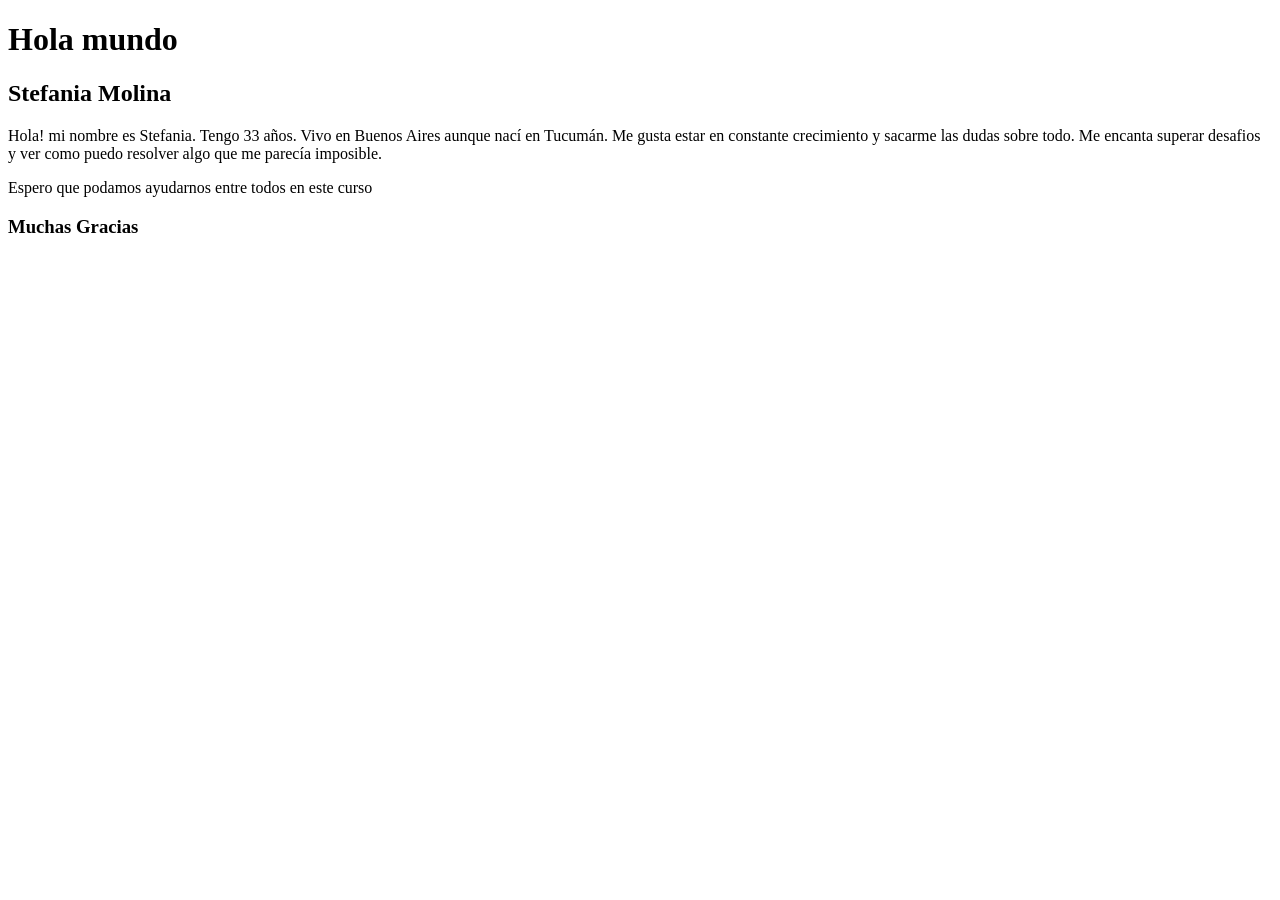
<file: modulo-1/clase-1/index.html>
<!DOCTYPE html>
<html lang="en">
<head>
    <meta charset="UTF-8">
    <meta name="viewport" content="width=device-width, initial-scale=1.0">
    <title>Document</title>
</head>
<body>
    <h1>Hola mundo</h1>
    <h2>Stefania Molina</h2>
    <p>Hola! mi nombre es Stefania. Tengo 33 años. Vivo en Buenos Aires aunque nací en Tucumán. Me gusta estar en constante crecimiento y sacarme las dudas sobre todo. Me  encanta superar desafios y ver como puedo resolver algo que me parecía imposible.
    </p>
    <p>Espero que podamos ayudarnos entre todos en este curso</p>
    <h3>Muchas Gracias</h2>
    
</body>
</html>
</file>
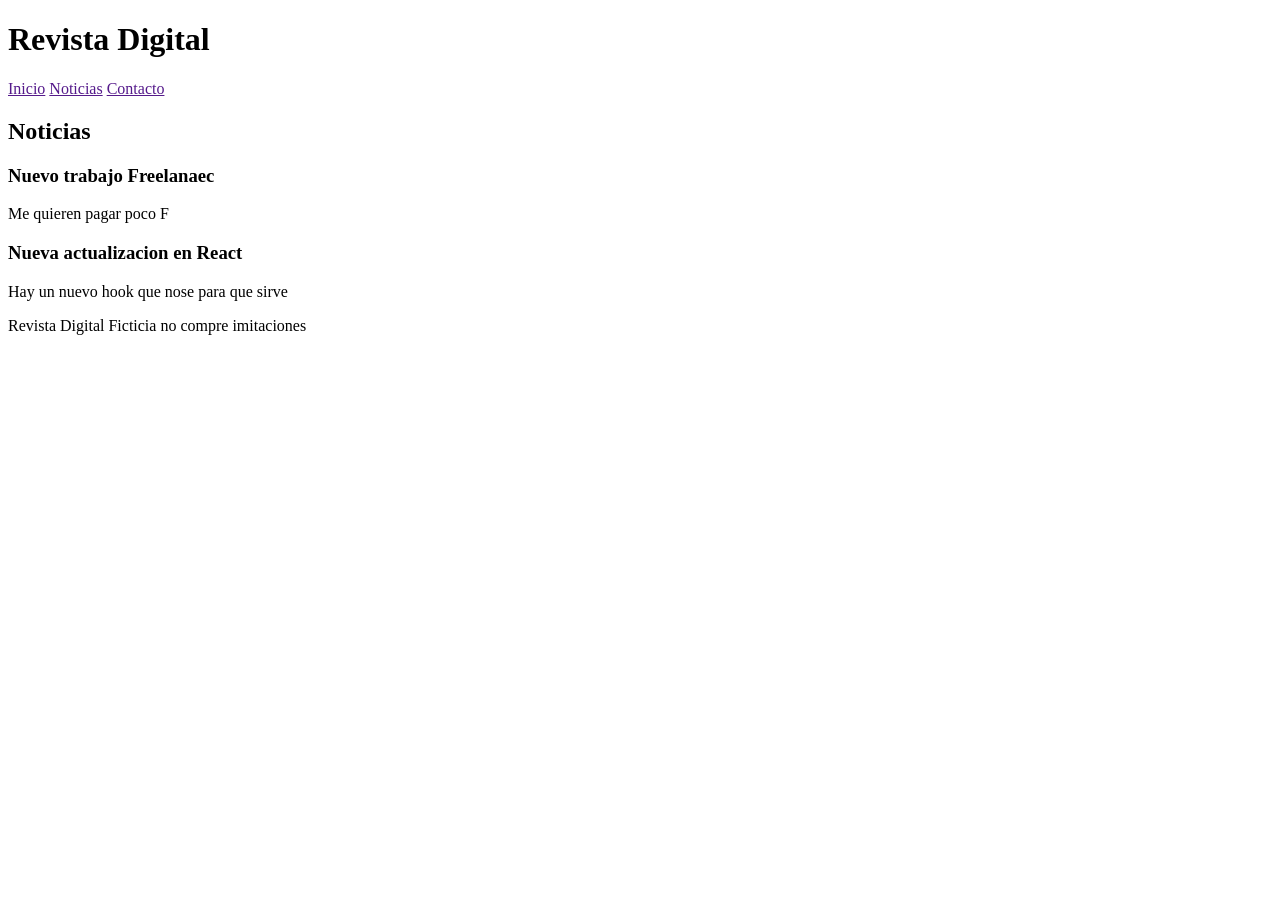
<file: modulo-1/clase-2/index.html>
<!DOCTYPE html>
<html lang="en">
<head>
    <meta charset="UTF-8">
    <meta name="viewport" content="width=device-width, initial-scale=1.0">
    <title>Document</title>
</head>
<body>
    <header>
        <h1>Revista Digital</h1>
    </header>
    <nav>
        <a href="">Inicio</a>
        <a href="">Noticias</a>
        <a href="">Contacto</a>
    </nav>
    <section>
        <h2>Noticias</h2>
        <article>
            <h3>Nuevo trabajo Freelanaec</h3>
            <p>Me quieren pagar poco F</p>
        </article>
        <article>
            <h3>Nueva actualizacion en React</h3>
            <p>Hay un nuevo hook que nose para que sirve</p>
        </article>
    </section>
    <footer>
        <p>Revista Digital Ficticia no compre imitaciones</p>
    </footer>
</body>
</html>
</file>
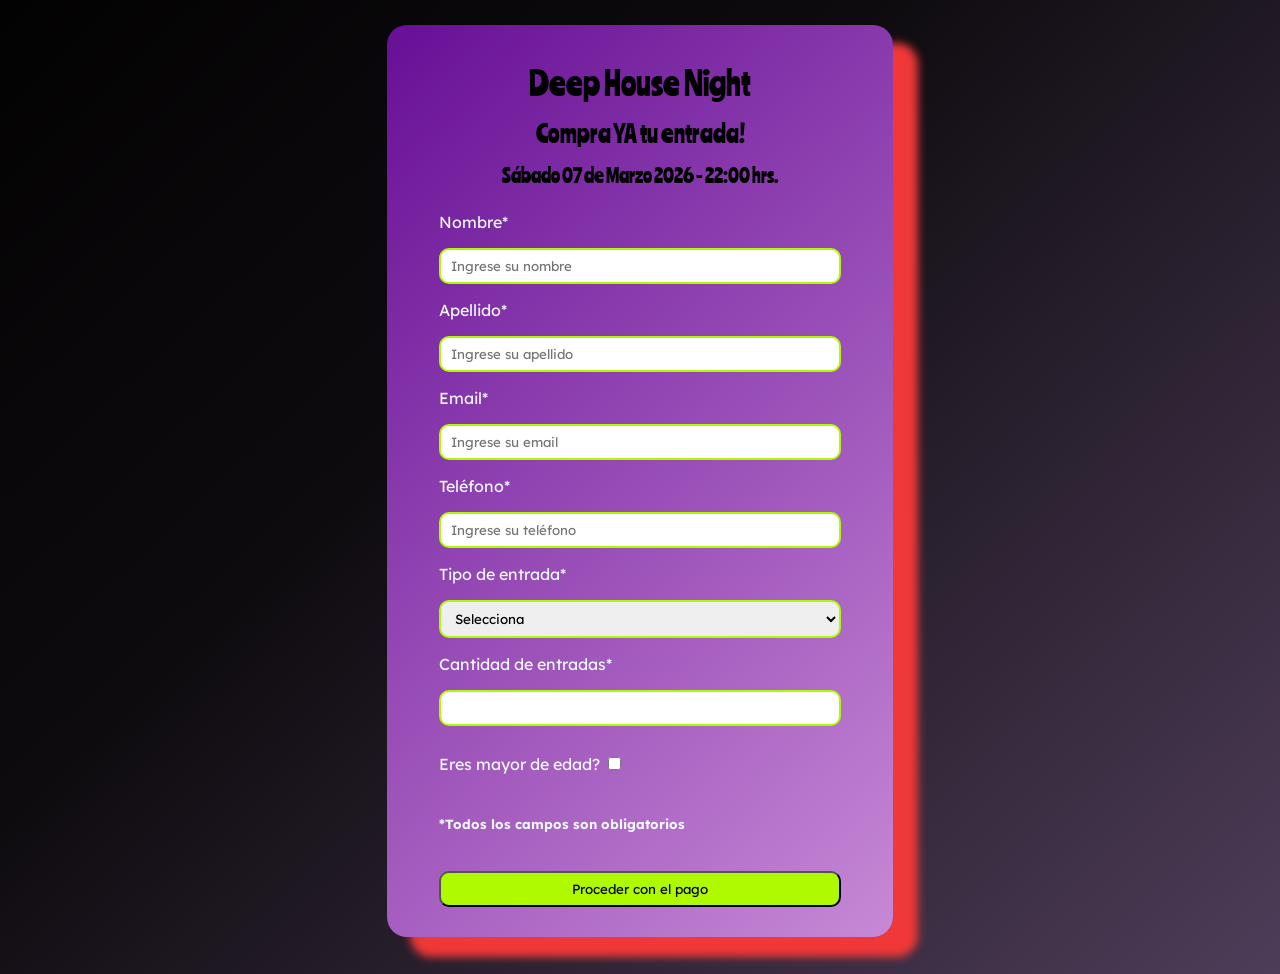
<file: modulo-1/clase-3/index.html>
<!DOCTYPE html>
<html lang="en">
<head>
    <meta charset="UTF-8">
    <meta name="viewport" content="width=device-width, initial-scale=1.0">
    <link rel="stylesheet" href="styles.css">
    <link rel="preconnect" href="https://fonts.googleapis.com">
    <link rel="preconnect" href="https://fonts.gstatic.com" crossorigin>
    <link href="https://fonts.googleapis.com/css2?family=Ranchers&display=swap" rel="stylesheet">
    <link href="https://fonts.googleapis.com/css2?family=Lexend:wght@100..900&display=swap" rel="stylesheet">
    <title>Deep House Night Sábado 07 de Marzo 2026</title>
</head>
<body>

<main>
    <h1>Deep House Night</h1>
    <h2>Compra YA tu entrada!</h2>
    <h3>Sábado 07 de Marzo 2026 - 22:00 hrs.</h3>
    <form>
        <label for="nombre">Nombre*</label> 
            <input type="text" minlength="3" name="nombre" id="nombre" placeholder="Ingrese su nombre" required> 
        <label for="apellido">Apellido*</label> 
            <input type="text" minlength="3" name="apellido" id="apellido" placeholder="Ingrese su apellido" required> 
        <label for="email">Email*</label> 
            <input type="email" minlength="3" name="email" id="email" placeholder="Ingrese su email" required>  
        <label for="telefono">Teléfono*</label> 
            <input type="tel" name="telefono" id="telefono" placeholder="Ingrese su teléfono" min="10"> 
        
        <label for="tipoEntrada">Tipo de entrada*</label>
        <select name="tipoEntrada" id="tipoEntrada" required>
            <option value="" disabled selected hidden>Selecciona</option>
            <option>General</option>
            <option>VIP</option>
            <option>Meet & Greet</option>
        </select> 
            
        <label for="cantidad" >Cantidad de entradas*</label>
            <input type="number" name="cantidad" required>

        <div id="mayorEdad">
            <label for="mayorEdad">Eres mayor de edad?</label>
            <input type="checkbox" id="mayorEdad" name="mayorEdad" value="true" required>               
        </div>
           
        <h5>*Todos los campos son obligatorios</h5>

        <button type="submit">Proceder con el pago</button>
    </form>
</main>

</body>
</html>
</file>
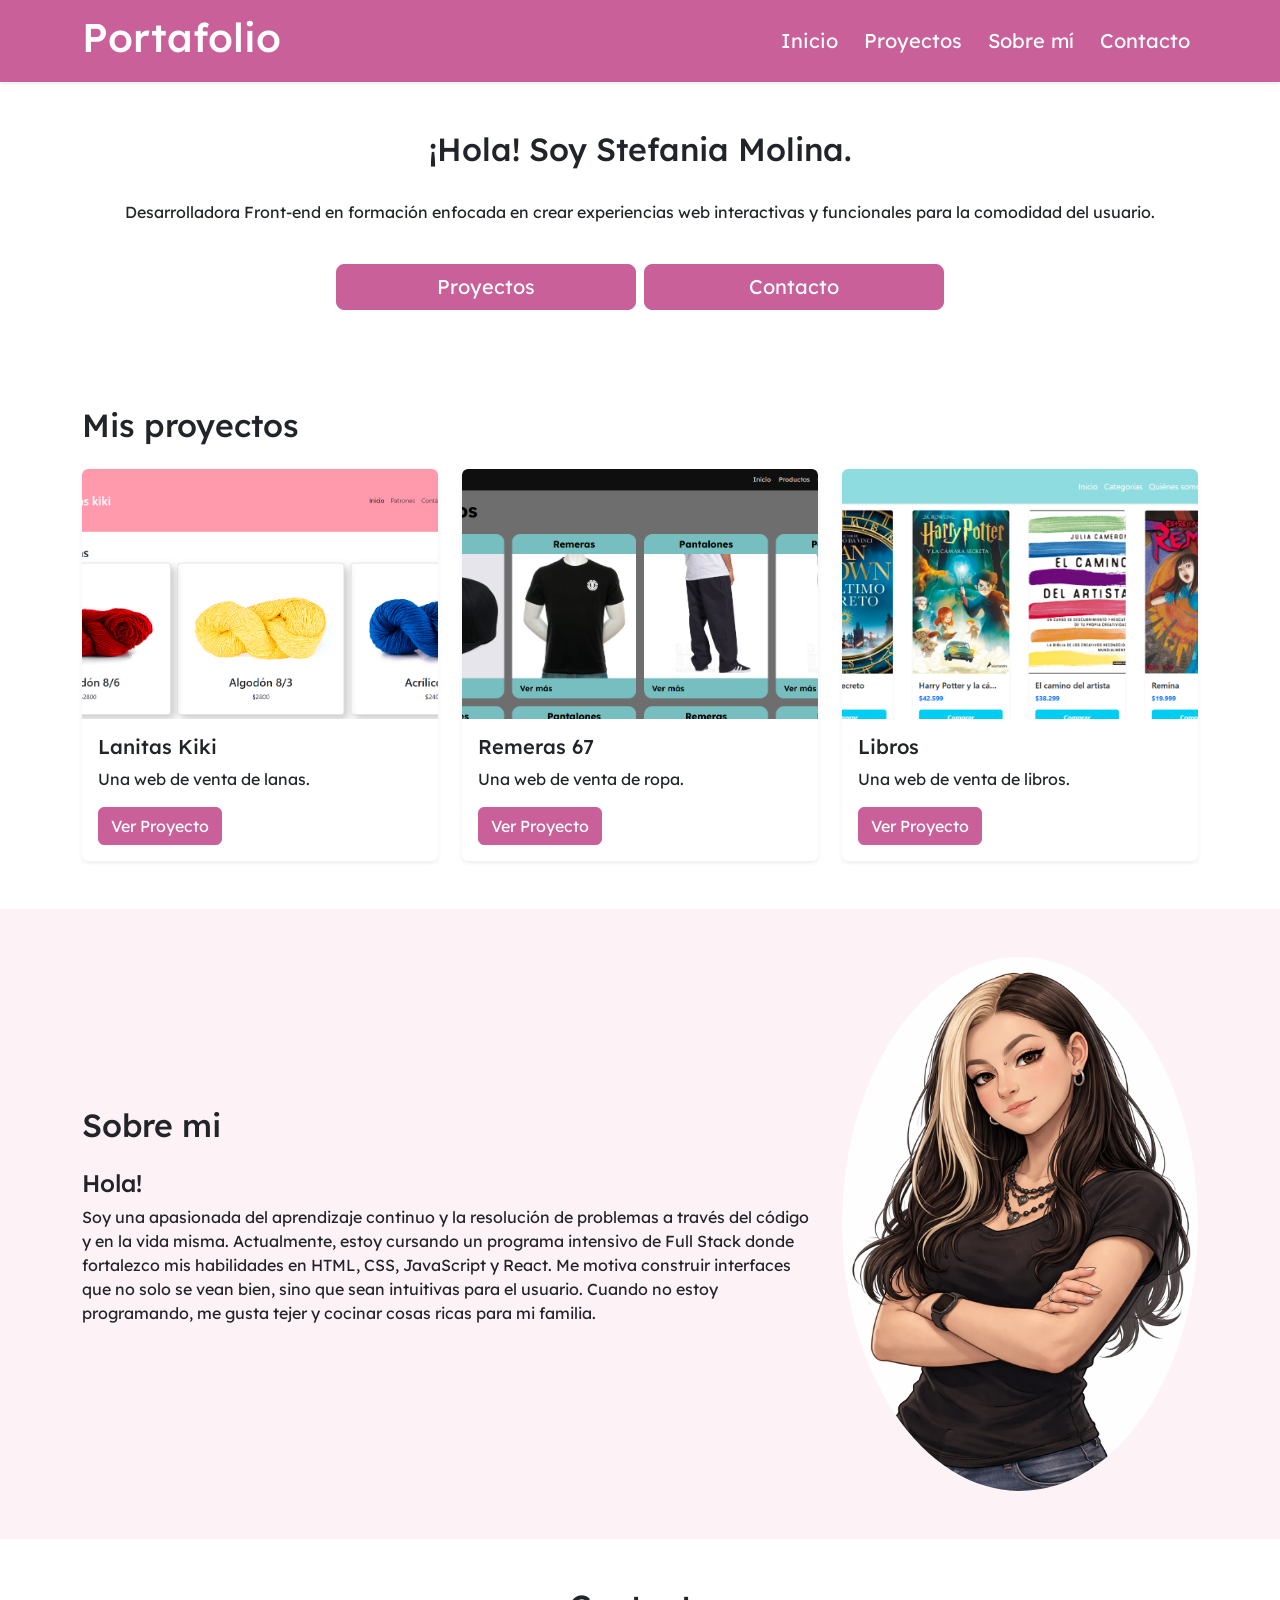
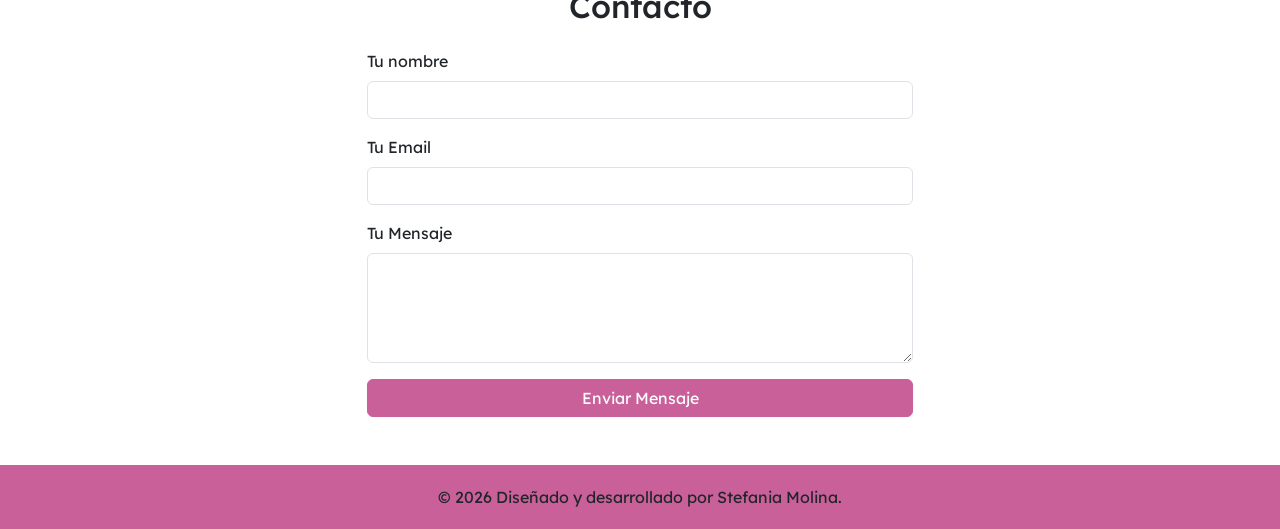
<file: modulo-1/clase-8y9/portfolio/scss/index.html>
<!DOCTYPE html>
<html lang="en">

<head>
    <meta charset="UTF-8">
    <meta name="viewport" content="width=device-width, initial-scale=1.0">
    <!-- font -->
    <link rel="preconnect" href="https://fonts.googleapis.com">
    <link rel="preconnect" href="https://fonts.gstatic.com" crossorigin>
    <link href="https://fonts.googleapis.com/css2?family=Lexend:wght@100..900&family=Open+Sans:ital,wght@0,300..800;1,300..800&display=swap" rel="stylesheet">
   
    <!-- Bootstrap -->
     <link href="https://cdn.jsdelivr.net/npm/bootstrap@5.3.3/dist/css/bootstrap.min.css" rel="stylesheet">
    <script src="https://cdn.jsdelivr.net/npm/bootstrap@5.3.3/dist/js/bootstrap.bundle.min.js"></script>
    <title>Portfolio Stefania Molina</title>
     <!-- css -->
    <link rel="stylesheet" href="/modulo-1/clase-8y9/portfolio/css/style.css">
</head>

<body>
    <nav class="navbar navbar-expand-lg nav-libreria shadow-sm px-3">
        <div class="container ">
            <a class="navbar-brand" href="#">
                <h1 class="text-white">Portafolio</h1>
            </a>
            <button class="navbar-toggler" type="button" data-bs-toggle="collapse" data-bs-target="#navbarNav">
                <span class="navbar-toggler-icon"></span>
            </button>
            <div class="collapse navbar-collapse" id="navbarNav">
                <ul class="navbar-nav ms-auto fs-5">
                    <li class="nav-item">
                        <a class="nav-link " href="#heroSection">Inicio</a>
                    </li>
                    <li class="nav-item">
                        <a class="nav-link " href="#proyectsSection">Proyectos</a>
                    </li>
                    <li class="nav-item">
                        <a class="nav-link " href="#aboutMeSection">Sobre mí</a>
                    </li>
                    <li class="nav-item">
                        <a class="nav-link " href="#contactSection">Contacto</a>
                    </li>
                </ul>
            </div>
        </div>
    </nav>
    <!-- Hero section -->
    <main>
        <section id="heroSection" class="py-5 text-center">
            <div class="container">
            <h2>¡Hola! Soy Stefania Molina.</h2>
            <p class="py-4">Desarrolladora Front-end en formación enfocada en crear experiencias web interactivas y funcionales para la comodidad del usuario.</p>
            <!-- Botones -->
            <div class="d-grid gap-2 d-md-flex justify-content-center "> 
                <a href="#proyectsSection" class="btn btn-primary btn-lg">Proyectos</a>
                <a href="#contactSection" class="btn btn-primary btn-lg">Contacto</a>
            </div>
           </div>
        </section>
<!-- Proyects Section -->
        <section id="proyectsSection" class="container my-5 text-center text-md-start">
            <h2 class="mb-4">Mis proyectos</h2>
            
            <div class="row g-4 justify-content-center justify-content-md-start"> 
                
                <div class="col-12 col-md-6 col-lg-4">
                    <div class="contenedor-tarjeta card h-100 shadow-sm border-0">
                        <div class="contenedor-img">
                            <img src="/modulo-1/clase-8y9/portfolio/img/LanitasScreen.png" class="card-img-top" alt="Lanitas Kiki">
                        </div>
                        
                        <div class="card-body">
                            <h5 class="card-title">Lanitas Kiki</h5>
                            <p class="card-text">Una web de venta de lanas.</p>
                            <a href="#" class="btn btn-primary">Ver Proyecto</a>
                        </div>
                    </div>
                </div>

                <div class="col-12 col-md-6 col-lg-4">
                    <div class="contenedor-tarjeta card h-100 shadow-sm border-0">
                        <div class="contenedor-img">
                            <img src="/modulo-1/clase-8y9/portfolio/img/RopaScreen.png" class="card-img-top" alt="Remeras 67">
                        </div>
                        
                        <div class="card-body">
                            <h5 class="card-title">Remeras 67</h5>
                            <p class="card-text">Una web de venta de ropa.</p>
                            <a href="#" class="btn btn-primary">Ver Proyecto</a>
                        </div>
                    </div>
                </div>

                <div class="col-12 col-md-6 col-lg-4">
                    <div class="contenedor-tarjeta card h-100 shadow-sm border-0">
                        <div class="contenedor-img">
                             <img src="/modulo-1/clase-8y9/portfolio/img/ReminaScreen.png" class="card-img-top" alt="Libros">
                        </div>
                       
                        <div class="card-body">
                            <h5 class="card-title">Libros</h5>
                            <p class="card-text">Una web de venta de libros.</p>
                            <a href="#" class="btn btn-primary">Ver Proyecto</a>
                        </div>
                    </div>
                </div>
            </div> 
        </section>
        <!-- Sobre mi -->
        <section id="aboutMeSection" class="py-5 bg-custom-light">
            <div class="container">
                
                <div class="row align-items-center">
                    <div class="col-12 col-md-8">
                        <h2 class="text-center text-md-start mb-4">Sobre mi</h3>
                        <h4>Hola!</h4>
                             <p>Soy una apasionada del aprendizaje continuo y la resolución de problemas a través del código y en la vida misma. Actualmente, estoy cursando un programa intensivo de Full Stack donde fortalezco mis habilidades en HTML, CSS, JavaScript y React. Me motiva construir interfaces que no solo se vean bien, sino que sean intuitivas para el usuario. Cuando no estoy programando, me gusta tejer y cocinar cosas ricas para mi familia.</p>
                    </div>
                
                
                    <div class="col-12 col-md-4 text-center">
                        <img src="/modulo-1/clase-8y9/portfolio/img/AsuPortafolio.png" class="img-fluid rounded-circle" alt="Stefanía Molina">
                    </div>
                </div> 
            </div>
        </section>
        <!-- Contacto -->
        <section id="contactSection" class="container my-5">
    <h2 class="text-center  mb-4">Contacto</h2>
    <div class="row justify-content-center" >
        <div class="col-12 col-md-6">
            <form>
                <div class="mb-3">
                    <label class="form-label">Tu nombre</label>
                    <input type="text" class="form-control">
                </div>
                <div class="mb-3">
                    <label class="form-label">Tu Email</label>
                    <input type="email" class="form-control">
                </div>
                <div class="mb-3">
                    <label class="form-label">Tu Mensaje</label>
                    <textarea class="form-control" rows="4"></textarea>
                </div>
                <button class="btn btn-primary w-100">Enviar Mensaje</button>
            </form>
        </div>
    </div>
</section>
    </main>
    <footer>
       <p>© 2026 Diseñado y desarrollado por Stefania Molina.</p>
        
    </footer>
</body>

</html>
</file>
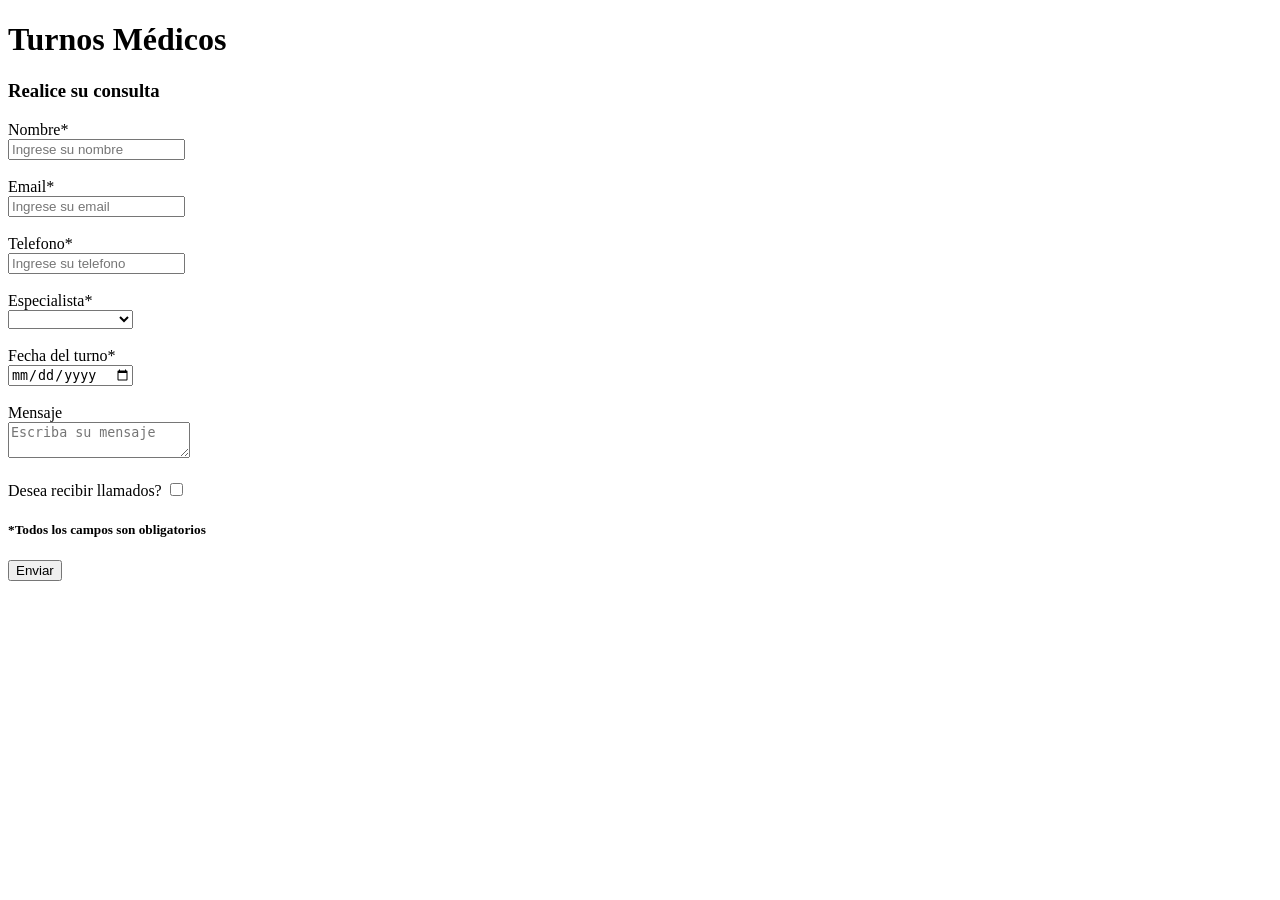
<file: modulo-1/clase-2/desafio-final.html>
<!DOCTYPE html>
<html lang="en">

<head>
    <meta charset="UTF-8">
    <meta name="viewport" content="width=device-width, initial-scale=1.0">
    <title>Turnos</title>
</head>

<body>
    <header>
        <h1>Turnos Médicos</h1>
    </header>
    <section>
        <article>
            <h3>Realice su consulta</h3>
        </article>
    
        <form>
            <label for="nombre">Nombre*</label> <br>
            <input type="text" minlength="3" name="nombre" id="nombre" placeholder="Ingrese su nombre" required> <br><br>

            <label for="email">Email*</label> <br>
            <input type="email" name="email" id="email" placeholder="Ingrese su email" required><br><br>

            <label for="telefono">Telefono*</label> <br>
            <input type="tel" name="telefono" id="telefono" placeholder="Ingrese su telefono"> <br><br>

            <label for="motivo">Especialista*</label><br>
            <select name="motivo" id="motivo" required>
                <option selected></option>
                <option>Clínico Médico</option>
                <option>Gastroenterólogo</option>
                <option>Neurólogo</option>
            </select> <br><br>

            <label for="date">Fecha del turno*</label> <br>
            <input type="date" name="date" id="date" required> <br><br>

            <label for="mensaje">Mensaje</label><br>
            <textarea name="mensaje" id="mensaje" maxlength="100" placeholder="Escriba su mensaje"></textarea><br><br>

            <label>Desea recibir llamados?</label>
            <input type="checkbox"><br>
            <h5>*Todos los campos son obligatorios</h5>
            <button type="submit">Enviar</button>
        </form>
    </section>
</body>

</html>
</file>
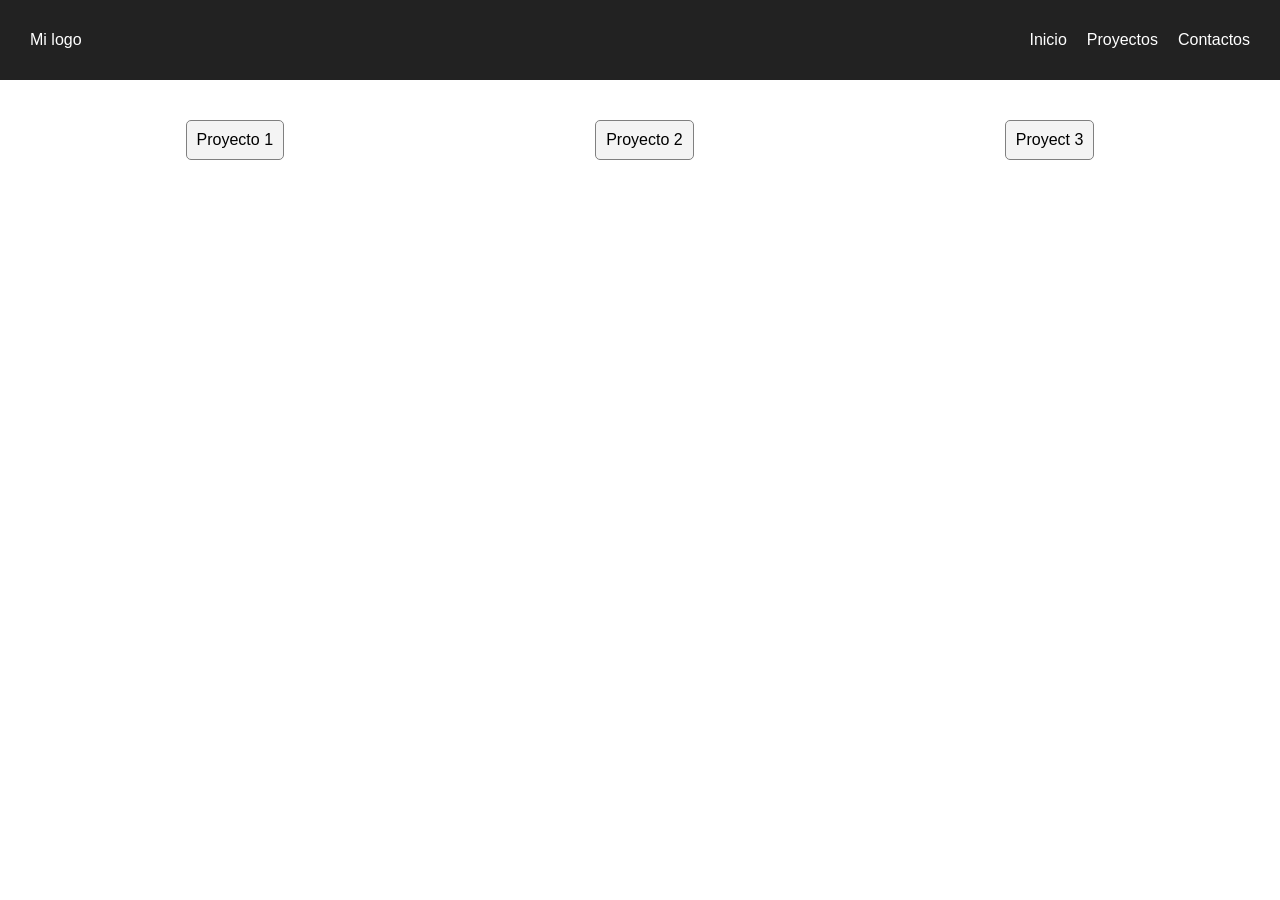
<file: modulo-1/clase-4/index-nav.html>
<!DOCTYPE html>
<html lang="en">

<head>
    <meta charset="UTF-8">
    <meta name="viewport" content="width=device-width, initial-scale=1.0">
    <title>Document</title>
    <link rel="stylesheet" href="style-nav.css">
</head>

<body>
    <nav class="navbar">
        <div class="logo">Mi logo</div>
        <ul class="menu">
            <li>Inicio</li>
            <li>Proyectos</li>
            <li>Contactos</li>
        </ul>
    </nav>
    <section class="cards">
        <div>Proyecto 1</div>
        <div>Proyecto 2</div>
        <div>Proyect 3</div>
    </section>
</body>

</html>
</file>
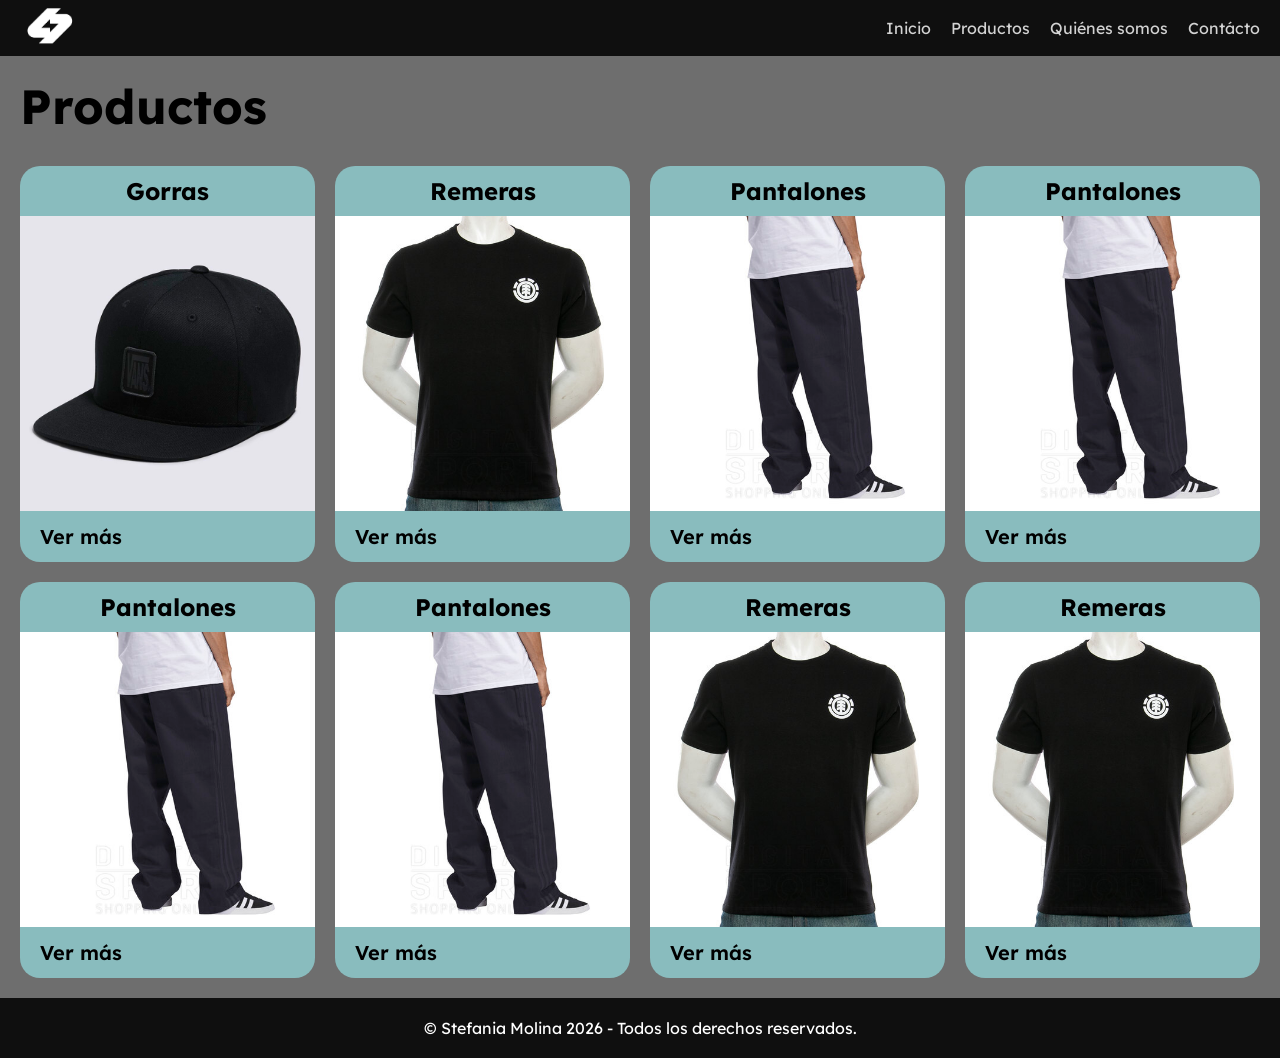
<file: modulo-1/clase-4/tareaIndex.html>
<!DOCTYPE html>
<html lang="en">
<head>
    <meta charset="UTF-8">
    <meta name="viewport" content="width=device-width, initial-scale=1.0">
    <link rel="preconnect" href="https://fonts.googleapis.com">
    <link rel="preconnect" href="https://fonts.gstatic.com" crossorigin>
    <link href="https://fonts.googleapis.com/css2?family=Lexend:wght@100..900&family=Open+Sans:ital,wght@0,300..800;1,300..800&display=swap" rel="stylesheet">
    <link rel="stylesheet" href="tareaStyle.css">
    <title>Tienda de ropa</title>
</head>
<body>
    <nav>
        <a class="logo" href="#">
            <img src="imágenes/logo1.png" alt="logo">
        </a>
        
        <ul class="menu">
            <li><a class="menu-link" href="#">Inicio</a></li>
            <li><a class="menu-link" href="#">Productos</a></li>
            <li><a class="menu-link" href="#">Quiénes somos</a></li>
            <li><a class="menu-link" href="#">Contácto</a></li>
        </ul>
    </nav>
    <div id="titulo">
        <h1>Productos</h1>
    </div>
    <section class="cards">
        <div class="card">
            <h2>Gorras</h2>
            <img src="imágenes/gorrita.jpg" alt="gorra">
            <a href="#" class="detalle">Ver más</a>
        </div>
        <div class="card">
            <h2>Remeras</h2>
            <img src="imágenes/Remerita.jpg" alt="remera">
            <a href="#" class="detalle">Ver más</a>
        </div>
        <div class="card">
            <h2>Pantalones</h2>
            <img src="imágenes/pantaloncito.jpg" alt="pantalon">
            <a href="#" class="detalle">Ver más</a>
        </div>
         <div class="card">
            <h2>Pantalones</h2>
            <img src="imágenes/pantaloncito.jpg" alt="pantalon">
            <a href="#" class="detalle">Ver más</a>
        </div>
         <div class="card">
            <h2>Pantalones</h2>
            <img src="imágenes/pantaloncito.jpg" alt="pantalon">
            <a href="#" class="detalle">Ver más</a>
        </div>
         <div class="card">
            <h2>Pantalones</h2>
            <img src="imágenes/pantaloncito.jpg" alt="pantalon">
            <a href="#" class="detalle">Ver más</a>
        </div>
        <div class="card">
            <h2>Remeras</h2>
            <img src="imágenes/Remerita.jpg" alt="remera">
            <a href="#" class="detalle">Ver más</a>
        </div>
        <div class="card">
            <h2>Remeras</h2>
            <img src="imágenes/Remerita.jpg" alt="remera">
            <a href="#" class="detalle">Ver más</a>
        </div>
    </section>
    <footer>
        <p>© Stefania Molina 2026 - Todos los derechos reservados.</p>
    </footer>
</body>
</html>
</file>
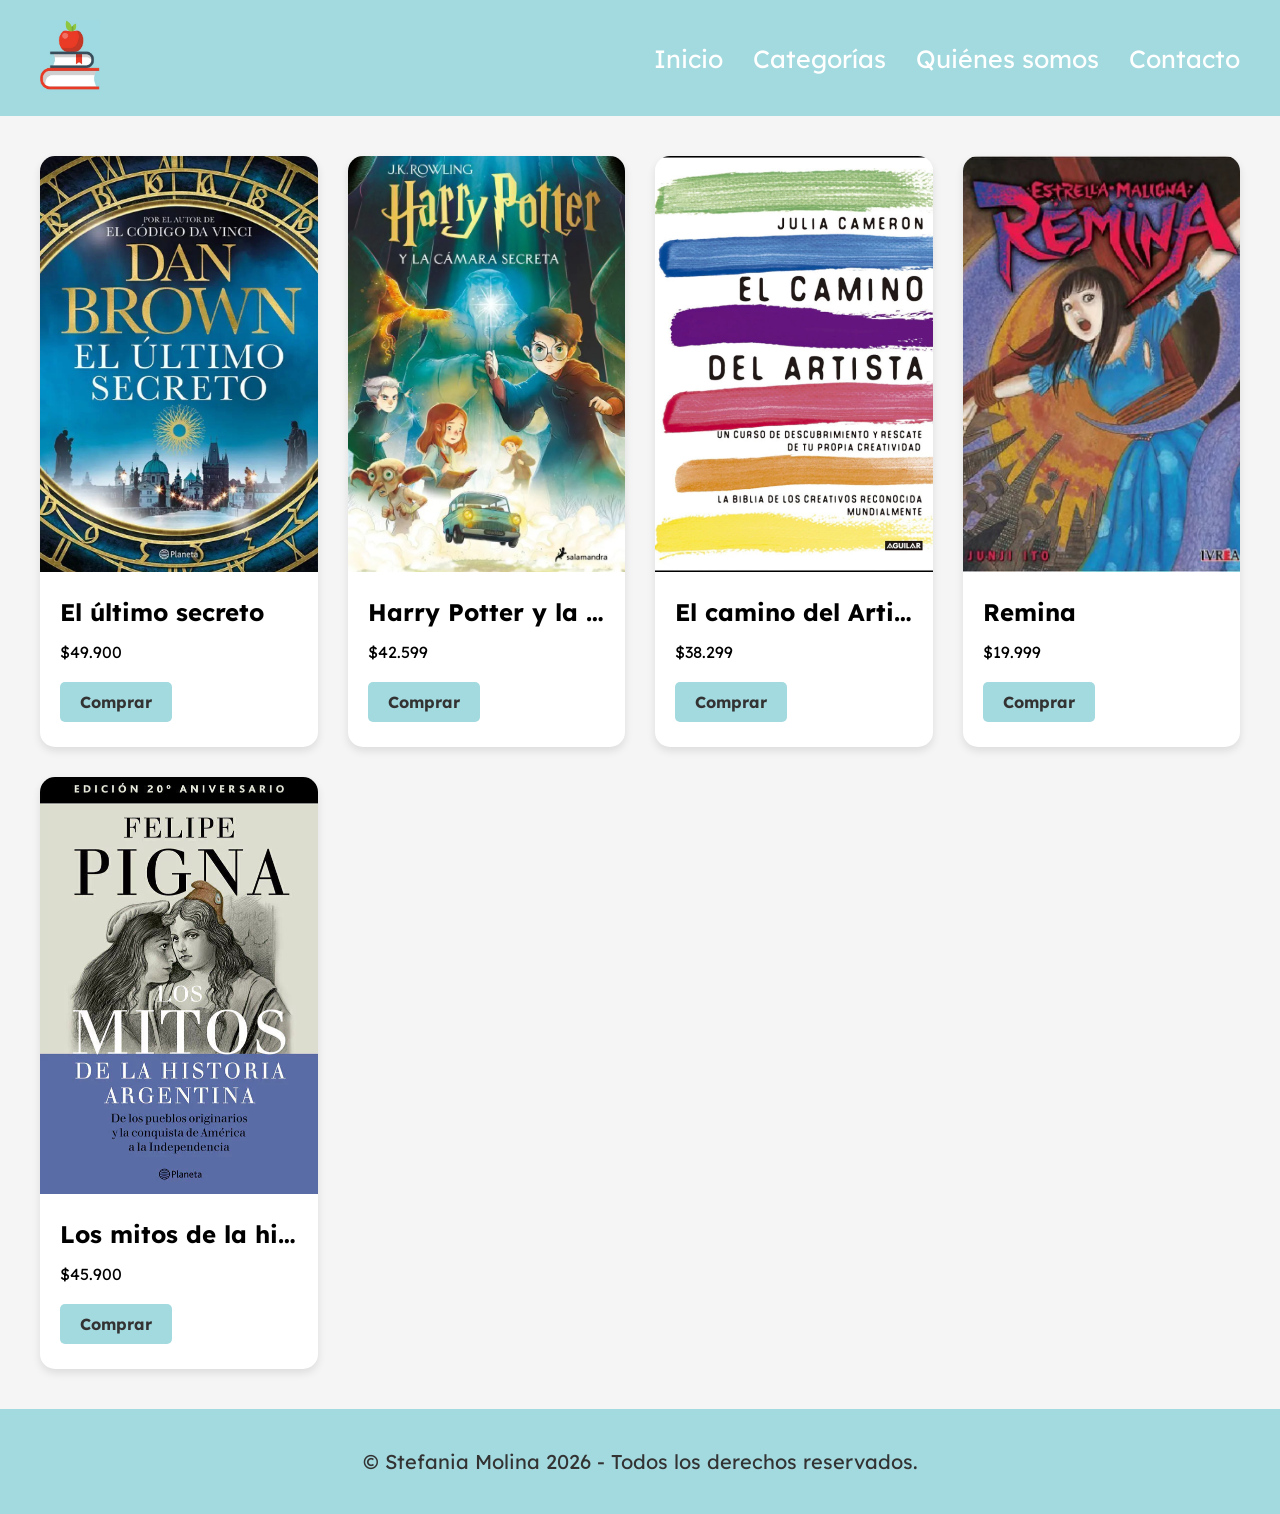
<file: modulo-1/clase-5/index-Movile-First.html>
<!DOCTYPE html>
<html lang="en">
<head>
    <meta charset="UTF-8">
    <meta name="viewport" content="width=device-width, initial-scale=1.0">
    <link rel="preconnect" href="https://fonts.googleapis.com">
    <link rel="preconnect" href="https://fonts.gstatic.com" crossorigin>
    <link href="https://fonts.googleapis.com/css2?family=Lexend:wght@100..900&family=Open+Sans:ital,wght@0,300..800;1,300..800&display=swap" rel="stylesheet">
    <link rel="stylesheet" href="styles-Movile-First.css">
    <title>Tienda de libros</title>
</head>
<body>
    <nav>
        <a class="logo" href="#">
            <img src="imágenes/logoLibros.jpg" alt="logo">
        </a>
        
        <ul class="menu">
            <li><a class="menu-link" href="#">Inicio</a></li>
            <li><a class="menu-link" href="#">Categorías</a></li>
            <li><a class="menu-link" href="#">Quiénes somos</a></li>
            <li><a class="menu-link" href="#">Contacto</a></li>
        </ul>
    </nav>
    <section class="cards">
        <div class="card">
            <div class="contenedor-imagen">
                <img src="imágenes/danBrown.webp" alt="Harry Potter">
            </div>
            
            <div class="detalle-card">
                <h2>El último secreto</h2>
                <p class="precio">$49.900</p>
                <a href="#" class="boton-comprar">Comprar</a>
            </div>         
        </div>

        <div class="card">
            <div class="contenedor-imagen">
                <img src="imágenes/HarryPotter1.webp" alt="Harry Potter"> 
            </div>
            
            <div class="detalle-card">
                <h2>Harry Potter y la cámara secreta</h2>
                <p class="precio">$42.599</p>
                <a href="#" class="boton-comprar">Comprar</a>
            </div>
        </div>

        <div class="card">
            <div class="contenedor-imagen">
                <img src="imágenes/CaminoDelArtista.webp" alt="El camino del artista"> 
            </div>
                
            <div class="detalle-card">
                <h2>El camino del Artista</h2>
                <p class="precio">$38.299</p>
                <a href="#" class="boton-comprar">Comprar</a>
            </div>
        </div>

         <div class="card">
            <div class="contenedor-imagen">
                <img src="imágenes/Remina.webp" alt="Remina de Junji Ito"> 
            </div>
            
            <div class="detalle-card">
                <h2>Remina</h2>
                <p class="precio">$19.999</p>
                <a href="#" class="boton-comprar">Comprar</a>
            </div>
        </div>

        <div class="card">
            <div class="contenedor-imagen">
                <img src="imágenes/Mitos.webp" alt="Los mitos de la historia Argentina 1"> 
            </div>
            
            <div class="detalle-card">
                <h2>Los mitos de la historia Argentina 1</h2>
                <p class="precio">$45.900</p>
                <a href="#" class="boton-comprar">Comprar</a>
            </div>
        </div>
        
    </section>
    <footer>
        <p>© Stefania Molina 2026 - Todos los derechos reservados.</p>
    </footer>
</body>
</html>
</file>
<file: modulo-1/clase-3/styles.css>
body{    
    background: #030202;
    background: linear-gradient(137deg, rgba(3, 2, 2, 1) 0%, rgba(14, 11, 15, 1) 38%, rgba(78, 61, 89, 1) 100%);
}

main form{
    display: flex;
    flex-direction: column;
    justify-content: space-between;
    width: 90%;
    gap: 1rem;
    margin-top: 10px;
    color: aliceblue;
    margin-inline: auto;
}

main{
    background: #670f96;
    background: linear-gradient(137deg, rgba(103, 15, 150, 1) 0%, rgba(199, 137, 214, 1) 100%);

    font-family: "Lexend", sans-serif;
    font-optical-sizing: auto;
    
    display: flex;
    flex-direction: column;
    margin-left: 30%;
    margin-right: 30%;
    padding: 30px;
    border-radius: 20px;
    box-shadow: 24px 19px 9px 1px rgba(240,56,56,1);
    -webkit-box-shadow: 24px 19px 9px 1px rgba(240,56,56,1);
    -moz-box-shadow: 24px 19px 9px 1px rgba(240,56,56,1);
    margin-bottom: 3%;
    padding-top: 3%;
    margin-top: 2%;
}

#mayorEdad{
    padding-top: 3%;
    margin-bottom: 1%;
}

h1, h2, h3{
    margin: unset;
    margin-bottom: 15px;
    font-family: "Ranchers", sans-serif;
    font-weight: 400;
    font-style: normal;
    text-align: center;
}


input, select{
    border-radius: 10px;
    padding-inline: 10px;
    padding-block: 8px;
    border: 2px solid #affa00;
    font-family: "Lexend", sans-serif;
    font-optical-sizing: auto;
}

button {
    background-color: #affa00;
    border-radius: 10px;
    padding-inline: 10px;
    padding-block: 8px;
    transition: background-color 0.3s, color 0,3 aliceblue;
    font-family: "Lexend", sans-serif;
    font-optical-sizing: auto;
}

button:hover {
  background-color: #1b9e1b; 
  cursor: pointer;
  color: aliceblue; 
}
</file>
<file: modulo-1/clase-4/style-nav.css>
body {
    margin: 0;
    font-family: Arial, Helvetica, sans-serif;
}

.navbar {
    display: flex;
    justify-content: space-between;
    align-items: center;
    background-color: #222;
    color: white;
    padding: 15px 30px;
}

.menu {
    display: flex;
    gap: 20px;
    list-style-type: none;
}

.menu li {
    cursor: pointer
}

.menu li:hover {
    text-decoration: underline;
}

.cards {
    display: flex;
    gap: 20px;
    padding: 40px;
    justify-content: space-around;

    div {
        background-color: #f4f4f4;
        border: 1px solid gray;
        padding: 10px;
        border-radius: 5px;
        text-align: center;
    }
}

@media (max-width: 768px) {
    .cards {
        flex-direction: column;
    }

    .navbar {
        flex-direction: column;
        gap: 10px;
    }
}
</file>
<file: modulo-1/clase-4/tareaStyle.css>
* {
    margin: 0;
    padding: 0;
    box-sizing: border-box;
}

body{
    background-color: #6e6e6e;
    font-family:  "Lexend", sans-serif;
    display: flex;
    flex-direction: column;
    min-height: 100vh; 
}

.menu{
    list-style: none;
    display: flex;
    gap: 20px;
    
}

.menu .menu-link{
    color: lightgray;
    text-decoration: none;
    &:hover{
        color: white;
    }
}

.logo img{
    width: 60px;
}

nav{
    display: flex;
    justify-content: space-between;
    padding-inline:20px;
    background-color: #0f0f0f;
    align-items: center;
}

#titulo h1{
    display: flex;
    justify-content: flex-start;
    margin-left: 20px;
    margin-top: 20px;
    font-size: 3rem;
}

.cards{
    display: grid;
    grid-template-columns: 3fr 3fr 3fr 3fr;
    gap: 20px;
    padding-inline: 20px;
    margin-top: 30px;
    flex: 1;
    align-content: start;
}

.card img{
    width: 100%;
}

.card{
    background-color: rgb(137, 188, 190);
    display: flex;
    flex-direction: column;
    align-items: start;
    padding-block: 10px;
    gap: 10px;
    cursor: pointer;
    border-radius: 20px;

    h2{
        align-self: center;
    }
    
    .detalle{
        margin-left: 20px;
        text-decoration: none;
        font-size: 20px;
        color: #000000;
        font-weight: 600;
        padding-block: 3px;
    }

}

.card:hover{
    outline: 3px solid rgba(250, 252, 253, 0.842) ;
}

footer{
    
    background-color: #0f0f0f;
    color: white;
    padding: 20px;
    text-align: center;
    margin-top: 20px;
}
@media(max-width: 768px) {

    .cards{
        display:flex;
        flex-direction:column;
        align-items:center;
        gap: 40px;
    }
    .card{
        width: 90%;
        h2{
            font-size: 40px;
        }
        .detalle{
            font-size: 30px;
            padding-left: 28px;
        }
    }

    nav{
        flex-direction: column ;
        padding-block: 20px;
        gap: 20px;  
    }

    #titulo h1{
        margin-left: 50px;

    }
    
    .menu .menu-link{
        font-size: x-large;
    }
}
</file>
<file: modulo-1/clase-5/styles-Movile-First.css>
body{
    margin: 0;
    padding: 0;  
    font-family:  "Lexend", sans-serif;
    background-color: whitesmoke
}

ul{
    padding: 0;
    margin: 0;
}


/* barra de inicio */
nav{
    display: flex;
    flex-direction: column ;
    padding-block: 40px;
    padding-inline: 30px;
    gap: 20px;
    background-color:#a3dadf;
    

    .logo img{
        width: 60px;
    }

    .menu{
        list-style: none;
        display: flex;
        flex-direction: column;
        gap: 15px;   
        align-items:flex-start ;

        /* Cada item de la lista */
        .menu-link{
            color: rgb(255, 255, 255);
            text-decoration: none;
            font-size: 30px;
            
            &:hover{
                color: rgb(57, 121, 121);
           }
    }

}    
}
/* grupo de tarjetas */
.cards{
    display: flex;
    flex-direction: column;
    align-items: center;
    gap: 30px;
    box-sizing: border-box;
    margin: 30px auto;
    max-width: 1200px;
    width: 95%;
    
     /* Para que no toque los bordes en pantallas medianas */
    }

   /* cada tarjeta individual */
    .card{
        display: flex;
        flex-direction: column;
        justify-content: center;
        align-items: stretch;
        background-color: rgb(255, 255, 255);
        border-radius: 15px;
        cursor: pointer;
        box-shadow: 0 4px 8px rgba(0,0,0,0.1);
        transition: box-shadow 0.3s ease-in-out;
        padding-bottom: 25px;
        width: 100%;
        max-width: 500px;
        overflow: hidden;
        margin: 0 auto;

        .contenedor-imagen{
            aspect-ratio: 2 / 3;
            overflow: hidden;

            img{
                width: 100%;
                height: 100%;
                object-fit: cover;
                object-position: center;
                transition: transform 700ms;    
                background-color: #f9f9f9;
            }
        }   
        /* detalle de la tarjeta y sus partes individuales */
        .detalle-card{   
            padding: 10px 20px;
            font-size: 120%;
            h2{
                margin-block: 15px;
                white-space: nowrap;  
                overflow: hidden;        /* Esconde lo que sobra */
                text-overflow: ellipsis;
                width: 100%;
            }
            .precio{
                padding-bottom: 15px;
                margin-block:15px;
            }
            
        }    
    }


.card:hover{
    .contenedor-imagen img{
        transform: scale(1.05) ;
    }
    box-shadow: 0 10px 20px rgba(0,0,0,0.3);
}

.boton-comprar {
    background-color: #a3dadf;
    color: #333;    
    text-decoration: none;
    border-radius: 5px;
    font-weight: bold;
    transition: background 0.3s;
    padding: 10px 20px;

    &:hover {
        background-color: #57b1b9;
        padding: 10px 20px;
        color: antiquewhite;
    }

}


footer{
    background-color:#a3dadf;
    color: #333;
    padding: 20px;
    text-align: center;
    margin-top: auto;
    p{
        font-size: 20px;
    }
}


@media (min-width: 768px) {
    .cards {
        display: grid;
        grid-template-columns: repeat(auto-fill, minmax(300px, 1fr));
        
        gap: 30px;

        .card {
                
                max-width: 400px; 
                .detalle-card{
                    font-size: 18px;
                }
            }

    }
    
    nav {
        flex-direction: row; 
        justify-content: space-between;
        padding-inline: 40px;
        padding-block: 20px;
        align-items: center;

        .logo img{
                width: 60px;
            }
        .menu{
            flex-direction: row;
            
            .menu-link{
                font-size: 27px;
                
            }
        }
    }
    
    
    footer{
        p{
            font-size: 22px;
        }
    }

}

@media (min-width: 1024px) {
   
    .cards {
        display: grid;
        grid-template-columns: repeat(auto-fill, minmax(270px, 1fr));
        justify-content: center;
        align-content: center;
        gap: 30px;
        margin: 40px auto; 
        
        
        .card {
            max-width: 350px; 
            justify-self: center;
            width: 100%; 

                .detalle-card{
                    font-size: 16px;
                }
            }

    }


    nav{
        .menu{
            gap:30px;
            .menu-link{
                font-size: 25px;
                display: flex;
                flex-direction: row;
                
            }

        }
    }
    
    footer{
        p{
            font-size: 20px;
        }
    }

    
}
</file>
<file: modulo-1/clase-8y9/portfolio/css/style.css>
@charset "UTF-8";
:root {
  --bs-primary: #c9609a; /* Tu color principal en hex o rgb */
  /* CRÍTICO: Bootstrap usa esto para opacidades. 
     Deben ser solo los números del RGB de tu color primary */
  --bs-primary-rgb: 201, 96, 154;
}

.btn-primary {
  --bs-btn-bg: var(--bs-primary);
  --bs-btn-border-color: var(--bs-primary);
  /* Variables para el hover que ya tenías */
  /* Agregamos el color del texto para que siempre sea blanco */
  --bs-btn-color: #fff;
  --bs-btn-hover-color: #fff;
  transition: all 0.3s ease-in-out;
  box-shadow: 0 0 0 rgba(0, 0, 0, 0);
}
.btn-primary:hover {
  --bs-btn-hover-bg: rgb(163, 27, 102);
  --bs-btn-hover-border-color: rgb(163, 27, 102);
  transform: translateY(-3px);
  box-shadow: 0 5px 15px rgba(163, 27, 102, 0.4);
}

.bg-custom-light {
  background-color: rgb(253, 242, 246);
}

body {
  margin: 0 !important;
  padding: 0 !important;
  font-family: "Lexend", sans-serif;
}

nav {
  justify-content: space-between;
  align-items: center;
  padding: 10px;
  background-color: rgb(201, 96, 154);
}

nav ul {
  list-style: none;
  align-items: center;
  gap: 10px;
  text-decoration: none;
  margin: 0 0 15px 0;
  padding: 0;
  cursor: pointer;
}

nav ul li:hover {
  text-decoration: none;
}

nav ul li a {
  text-decoration: none !important;
  color: white !important;
  transition: color 0.3s ease;
}
nav ul li a:hover {
  color: rgb(163, 27, 102) !important; /* El color que querés cuando pasás el mouse */
  text-decoration: none !important; /* Asegura que no se subraye */
}

#heroSection .btn-primary {
  padding: 7px 100px; /* Más espacio interno */
  border-radius: 8px; /* Bordes más suaves */
  font-weight: 400;
  transition: all 0.3s ease;
  width: 100%; /* Obliga a que sean largos */
  max-width: 300px; /* Pero les pone un límite para que no se estiren de más */
  margin-inline: auto;
}
#heroSection #heroSection .btn-primary a {
  color: white;
  text-decoration: none;
}

@media (min-width: 768px) {
  #heroSection .btn-primary {
    margin-inline: 0; /* Esto los alinea a la izquierda en escritorio */
  }
}
.contenedor-tarjeta {
  transition: box-shadow 0.3s ease-in-out, transform 0.3s ease-in-out;
  /* Sombra inicial suave o nula */
  box-shadow: 0 4px 6px rgba(0, 0, 0, 0.1);
}
.contenedor-tarjeta:hover {
  box-shadow: 10px 10px 20px 5px rgba(184, 179, 181, 0.7) !important;
  transform: translateY(-5px); /* Opcional: eleva la tarjeta */
}

/* Alineación de imágenes en tarjetas */
.contenedor-img {
  overflow: hidden; /* ¡Esta es la clave! Corta lo que sobresalga */
  border-top-left-radius: 0.375rem; /* Mantiene las esquinas redondeadas de la tarjeta */
  border-top-right-radius: 0.375rem;
}

.card-img-top {
  height: 250px;
  object-fit: cover;
  object-position: center;
  transition: transform 0.3s ease;
  display: block;
}
.card-img-top:hover {
  transform: scale(1.1);
}

#contactSection form {
  gap: 10px;
  width: 100%;
}

footer {
  background-color: rgb(201, 96, 154);
  text-align: center;
  padding: 20px;
  margin: 20px 0 0 0;
}
footer p {
  margin: 0;
}



/*# sourceMappingURL=style.css.map */
</file>
